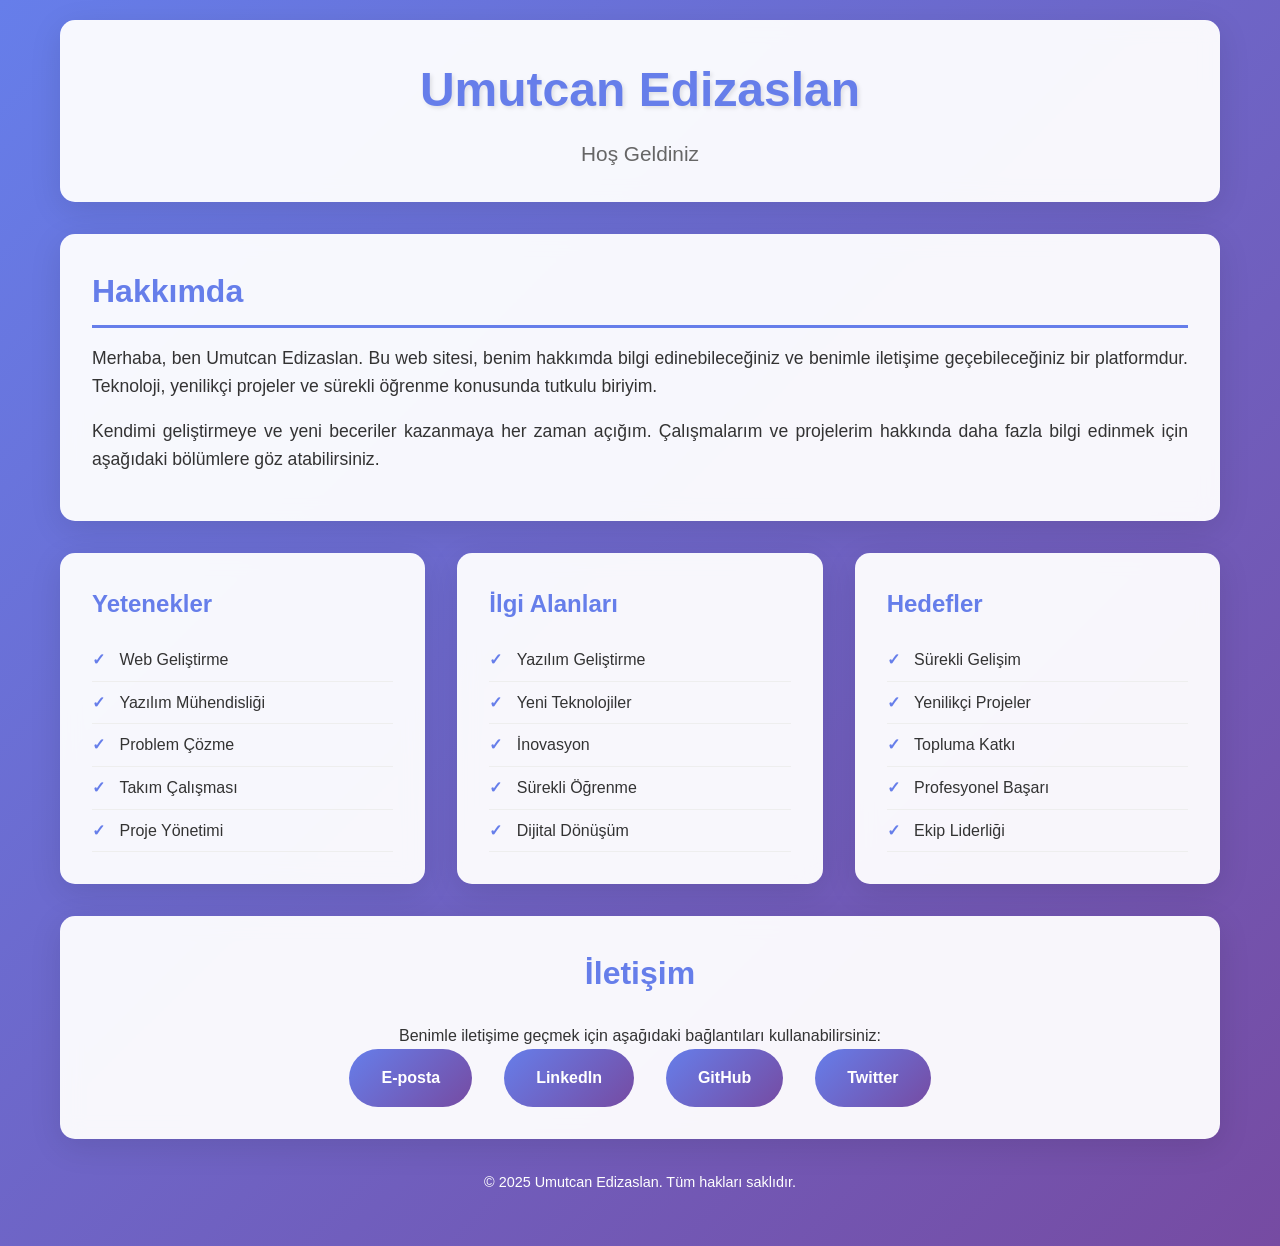
<file: umutcan-edizaslan.html>
<!DOCTYPE html>
<html lang="tr">
<head>
    <meta charset="UTF-8">
    <meta name="viewport" content="width=device-width, initial-scale=1.0">
    <title>Umutcan Edizaslan - Kişisel Web Sitesi</title>
    <style>
        * {
            margin: 0;
            padding: 0;
            box-sizing: border-box;
        }

        body {
            font-family: 'Segoe UI', Tahoma, Geneva, Verdana, sans-serif;
            line-height: 1.6;
            color: #333;
            background: linear-gradient(135deg, #667eea 0%, #764ba2 100%);
            min-height: 100vh;
        }

        .container {
            max-width: 1200px;
            margin: 0 auto;
            padding: 20px;
        }

        header {
            background: rgba(255, 255, 255, 0.95);
            padding: 2rem;
            border-radius: 15px;
            box-shadow: 0 8px 32px rgba(0, 0, 0, 0.1);
            text-align: center;
            margin-bottom: 2rem;
            backdrop-filter: blur(10px);
        }

        header h1 {
            color: #667eea;
            font-size: 3rem;
            margin-bottom: 0.5rem;
            text-shadow: 2px 2px 4px rgba(0, 0, 0, 0.1);
        }

        header p {
            font-size: 1.3rem;
            color: #666;
        }

        .profile-section {
            background: rgba(255, 255, 255, 0.95);
            padding: 2rem;
            border-radius: 15px;
            box-shadow: 0 8px 32px rgba(0, 0, 0, 0.1);
            margin-bottom: 2rem;
            backdrop-filter: blur(10px);
        }

        .profile-section h2 {
            color: #667eea;
            margin-bottom: 1rem;
            font-size: 2rem;
            border-bottom: 3px solid #667eea;
            padding-bottom: 0.5rem;
        }

        .profile-section p {
            font-size: 1.1rem;
            margin-bottom: 1rem;
            text-align: justify;
        }

        .grid {
            display: grid;
            grid-template-columns: repeat(auto-fit, minmax(300px, 1fr));
            gap: 2rem;
            margin-bottom: 2rem;
        }

        .card {
            background: rgba(255, 255, 255, 0.95);
            padding: 2rem;
            border-radius: 15px;
            box-shadow: 0 8px 32px rgba(0, 0, 0, 0.1);
            transition: transform 0.3s ease, box-shadow 0.3s ease;
            backdrop-filter: blur(10px);
        }

        .card:hover {
            transform: translateY(-5px);
            box-shadow: 0 12px 40px rgba(0, 0, 0, 0.2);
        }

        .card h3 {
            color: #667eea;
            margin-bottom: 1rem;
            font-size: 1.5rem;
        }

        .card ul {
            list-style: none;
            padding-left: 0;
        }

        .card ul li {
            padding: 0.5rem 0;
            border-bottom: 1px solid #eee;
        }

        .card ul li:before {
            content: "✓ ";
            color: #667eea;
            font-weight: bold;
            margin-right: 10px;
        }

        .contact-section {
            background: rgba(255, 255, 255, 0.95);
            padding: 2rem;
            border-radius: 15px;
            box-shadow: 0 8px 32px rgba(0, 0, 0, 0.1);
            text-align: center;
            backdrop-filter: blur(10px);
        }

        .contact-section h2 {
            color: #667eea;
            margin-bottom: 1.5rem;
            font-size: 2rem;
        }

        .social-links {
            display: flex;
            justify-content: center;
            gap: 2rem;
            flex-wrap: wrap;
        }

        .social-links a {
            display: inline-block;
            padding: 1rem 2rem;
            background: linear-gradient(135deg, #667eea 0%, #764ba2 100%);
            color: white;
            text-decoration: none;
            border-radius: 50px;
            transition: transform 0.3s ease, box-shadow 0.3s ease;
            font-weight: bold;
        }

        .social-links a:hover {
            transform: scale(1.1);
            box-shadow: 0 8px 20px rgba(102, 126, 234, 0.4);
        }

        footer {
            text-align: center;
            padding: 2rem;
            color: white;
            font-size: 0.9rem;
        }

        @media (max-width: 768px) {
            header h1 {
                font-size: 2rem;
            }

            .grid {
                grid-template-columns: 1fr;
            }
        }
    </style>
</head>
<body>
    <div class="container">
        <header>
            <h1>Umutcan Edizaslan</h1>
            <p>Hoş Geldiniz</p>
        </header>

        <div class="profile-section">
            <h2>Hakkımda</h2>
            <p>
                Merhaba, ben Umutcan Edizaslan. Bu web sitesi, benim hakkımda bilgi edinebileceğiniz
                ve benimle iletişime geçebileceğiniz bir platformdur. Teknoloji, yenilikçi projeler ve
                sürekli öğrenme konusunda tutkulu biriyim.
            </p>
            <p>
                Kendimi geliştirmeye ve yeni beceriler kazanmaya her zaman açığım. Çalışmalarım ve
                projelerim hakkında daha fazla bilgi edinmek için aşağıdaki bölümlere göz atabilirsiniz.
            </p>
        </div>

        <div class="grid">
            <div class="card">
                <h3>Yetenekler</h3>
                <ul>
                    <li>Web Geliştirme</li>
                    <li>Yazılım Mühendisliği</li>
                    <li>Problem Çözme</li>
                    <li>Takım Çalışması</li>
                    <li>Proje Yönetimi</li>
                </ul>
            </div>

            <div class="card">
                <h3>İlgi Alanları</h3>
                <ul>
                    <li>Yazılım Geliştirme</li>
                    <li>Yeni Teknolojiler</li>
                    <li>İnovasyon</li>
                    <li>Sürekli Öğrenme</li>
                    <li>Dijital Dönüşüm</li>
                </ul>
            </div>

            <div class="card">
                <h3>Hedefler</h3>
                <ul>
                    <li>Sürekli Gelişim</li>
                    <li>Yenilikçi Projeler</li>
                    <li>Topluma Katkı</li>
                    <li>Profesyonel Başarı</li>
                    <li>Ekip Liderliği</li>
                </ul>
            </div>
        </div>

        <div class="contact-section">
            <h2>İletişim</h2>
            <p>Benimle iletişime geçmek için aşağıdaki bağlantıları kullanabilirsiniz:</p>
            <div class="social-links">
                <a href="mailto:umutcanedizaslan@example.com">E-posta</a>
                <a href="#" target="_blank">LinkedIn</a>
                <a href="#" target="_blank">GitHub</a>
                <a href="#" target="_blank">Twitter</a>
            </div>
        </div>

        <footer>
            <p>&copy; 2025 Umutcan Edizaslan. Tüm hakları saklıdır.</p>
        </footer>
    </div>
</body>
</html>
</file>
